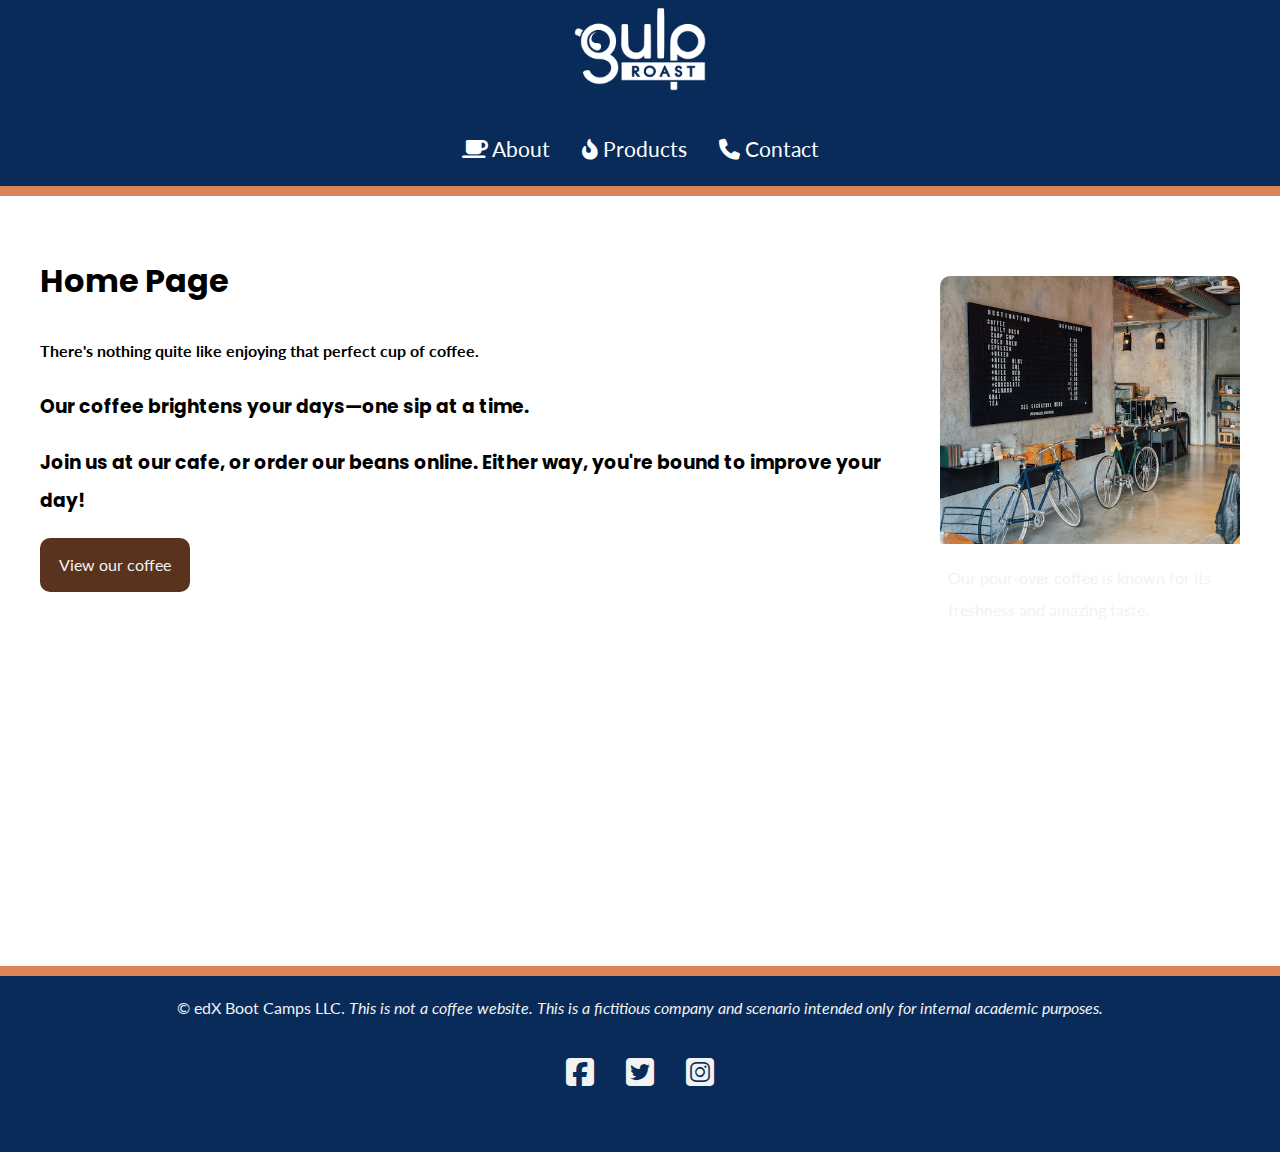
<file: index.html>
<!-- includes a few changes to the design since M09 -->
<!DOCTYPE html>
<html lang="en">
<head>
    <title>Home</title>
<link rel="preconnect" href="https://fonts.googleapis.com">
<link rel="preconnect" href="https://fonts.gstatic.com" crossorigin>
<link href="https://fonts.googleapis.com/css2?family=Lato&family=Poppins:wght@700&display=swap" rel="stylesheet">
<link rel="stylesheet" href="gulp_roast.css">
<link href="https://cdnjs.cloudflare.com/ajax/libs/font-awesome/6.6.0/css/all.min.css" rel="stylesheet">
</head>
<header>
  <nav>
    <ul>
      <li class="logo"><a href="index.html"><img src="Images/gulp-logo-light.png" alt="Gulp Roast. Click for home." /></a></li>
      <li><a href="about.html"><span aria-hidden="true" class="fa-solid fa-mug-saucer"></span> About</a></li>
      <li><a href="product.html"><span aria-hidden="true" class="fa-solid fa-fire-flame-curved"></span> Products</a></li>
      <li><a href="contact.html"><span aria-hidden="true" class="fa-solid fa-phone"></span> Contact</a></li>
    </ul>
  </nav>
</header>
<body>
<div class="main-bkgd">
  <section class="main">
    <article>
      <h1>Home Page</h1>
      <h4>There's nothing quite like enjoying that perfect cup of coffee.</h4>
      
    <h3>Our coffee brightens your days—one sip at a time.</h3>
     
    <h3>Join us at our cafe, or order our beans online. Either way, you're bound to improve your day!
    </h3>
    
      <a class="button" href="product.html">View our coffee</a>
    </article>
    <figure>
      <img src="Images/gulp-menu.jpg" alt="Making pour-over coffee at our shop." />
      <figcaption>Our pour-over coffee is known for its freshness and amazing taste.</figcaption>
    </figure>
  </section>
</div>
</body>
<footer>
  <p>&copy; edX Boot Camps LLC. <i>This is not a coffee website. This is a fictitious company and scenario intended only for internal academic purposes.</i></p>
  <ul>
    <li>
      <a href="https://facebook.com" target="_blank">
        <span aria-hidden="true" class="fa-brands fa-facebook-square"></span>
        <span class="sr-only">Facebook</span>
      </a>
    </li>
    <li>
      <a href="https://twitter.com" target="_blank">
        <span aria-hidden="true" class="fa-brands fa-twitter-square"></span>
        <span class="sr-only">Twitter</span>
      </a>
    </li>
    <li>
      <a href="https://instagram.com" target="_blank">
        <span aria-hidden="true" class="fa-brands fa-instagram-square"></span>
        <span class="sr-only">Instagram</span>
      </a>
    </li>
  </ul>
</footer>
</html>
</file>
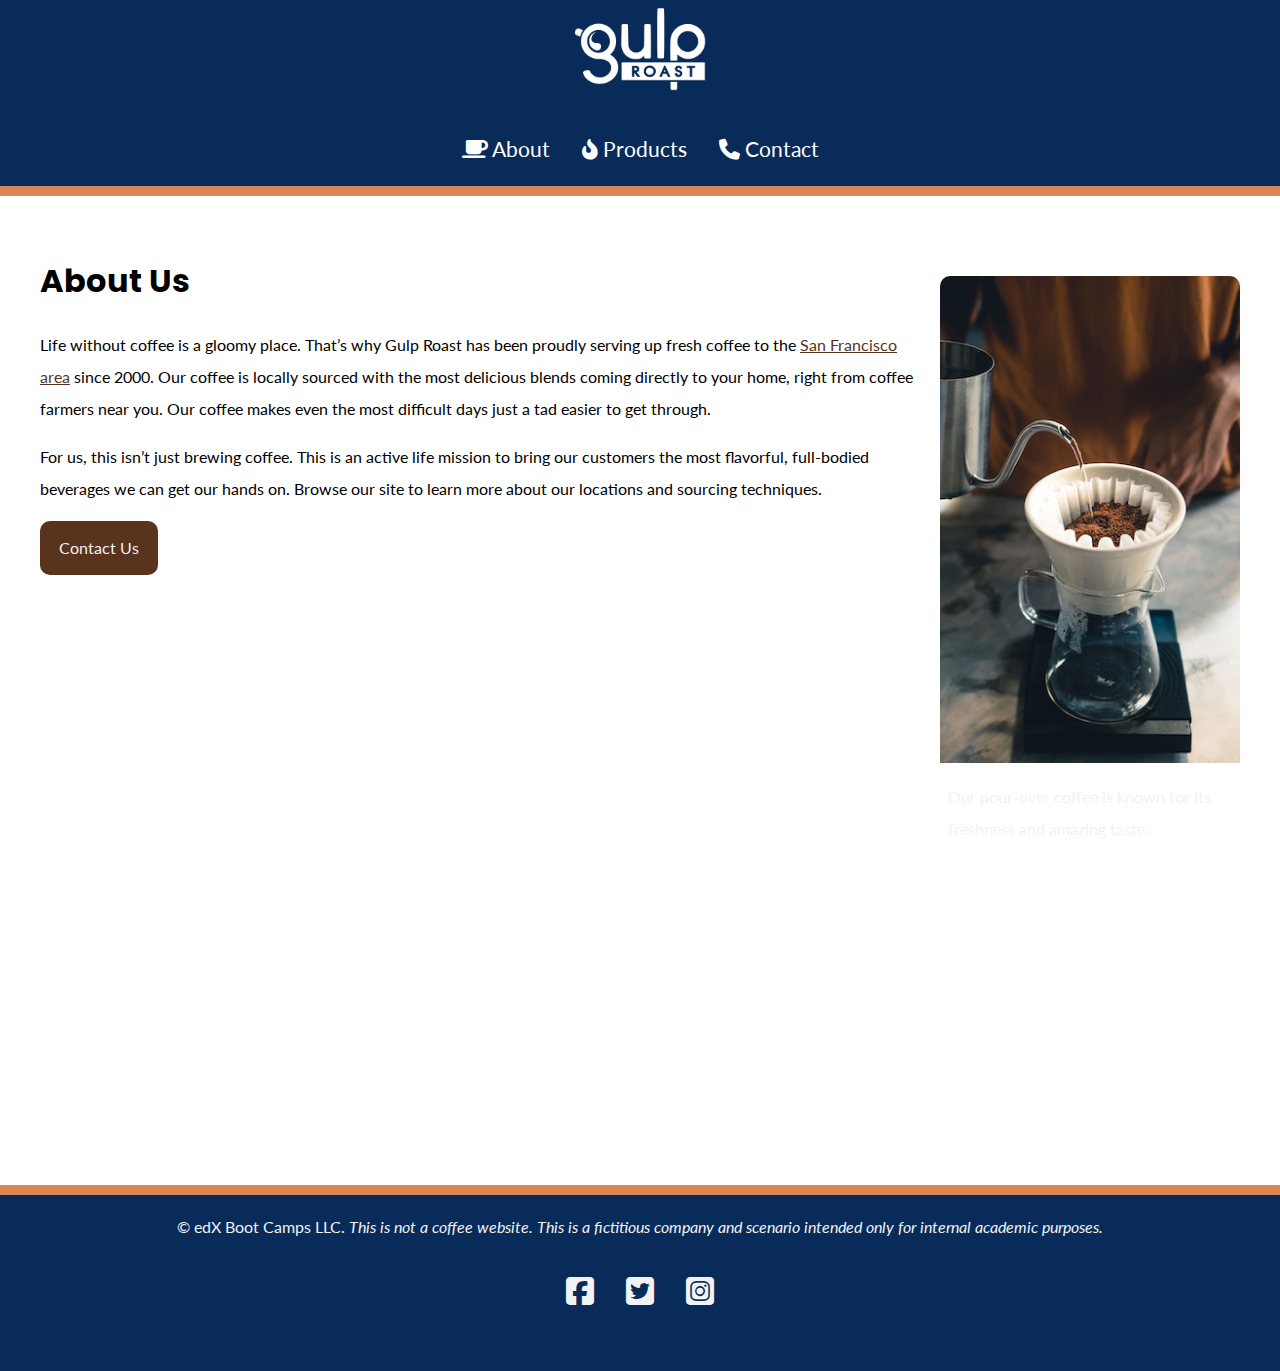
<file: about.html>
<!-- includes a few changes to the design since M09 -->
<!DOCTYPE html>
<html lang="en">
<head>
  <title> About Us</title>
<link rel="preconnect" href="https://fonts.googleapis.com">
<link rel="preconnect" href="https://fonts.gstatic.com" crossorigin>
<link href="https://fonts.googleapis.com/css2?family=Lato&family=Poppins:wght@700&display=swap" rel="stylesheet">
<link rel="stylesheet" href="gulp_roast.css">
<link href="https://cdnjs.cloudflare.com/ajax/libs/font-awesome/6.6.0/css/all.min.css" rel="stylesheet">
</head>
<header>
  <nav>
    <ul>
      <li class="logo"><a href="index.html"><img src="Images/gulp-logo-light.png" alt="Gulp Roast. Click for home." /></a></li>
      <li><a href="about.html"><span aria-hidden="true" class="fa-solid fa-mug-saucer"></span> About</a></li>
      <li><a href="product.html"><span aria-hidden="true" class="fa-solid fa-fire-flame-curved"></span> Products</a></li>
      <li><a href="contact.html"><span aria-hidden="true" class="fa-solid fa-phone"></span> Contact</a></li>
    </ul>
  </nav>
</header>
<body>
<div class="main-bkgd">
  <section class="main">
    <article>
      <h1>About Us</h1>
      <p>Life without coffee is a gloomy place. That’s why Gulp Roast has been proudly serving up fresh coffee to the <a href="https://goo.gl/maps/3rAyszfwSDx8Si2Y9" target="_blank">San Francisco area</a> since 2000. Our coffee is locally sourced with the most delicious blends coming directly to your home, right from coffee farmers near you. Our coffee makes even the most difficult days just a tad easier to get through.</p>

      <p>For us, this isn’t just brewing coffee. This is an active life mission to bring our customers the most flavorful, full-bodied beverages we can get our hands on. Browse our site to learn more about our locations and sourcing techniques.</p>

      <a class="button" href="contact.html">Contact Us</a>
    </article>
    <figure>
      <img src="Images/gulp-pouring-coffee-vertical.jpg" alt="Making pour-over coffee at our shop." />
      <figcaption>Our pour-over coffee is known for its freshness and amazing taste.</figcaption>
    </figure>
  </section>
</div>
</body>
<footer>
  <p>&copy; edX Boot Camps LLC. <i>This is not a coffee website. This is a fictitious company and scenario intended only for internal academic purposes.</i></p>
  <ul>
    <li>
      <a href="https://facebook.com" target="_blank">
        <span aria-hidden="true" class="fa-brands fa-facebook-square"></span>
        <span class="sr-only">Facebook</span>
      </a>
    </li>
    <li>
      <a href="https://twitter.com" target="_blank">
        <span aria-hidden="true" class="fa-brands fa-twitter-square"></span>
        <span class="sr-only">Twitter</span>
      </a>
    </li>
    <li>
      <a href="https://instagram.com" target="_blank">
        <span aria-hidden="true" class="fa-brands fa-instagram-square"></span>
        <span class="sr-only">Instagram</span>
      </a>
    </li>
  </ul>
</footer>
</html>
</file>
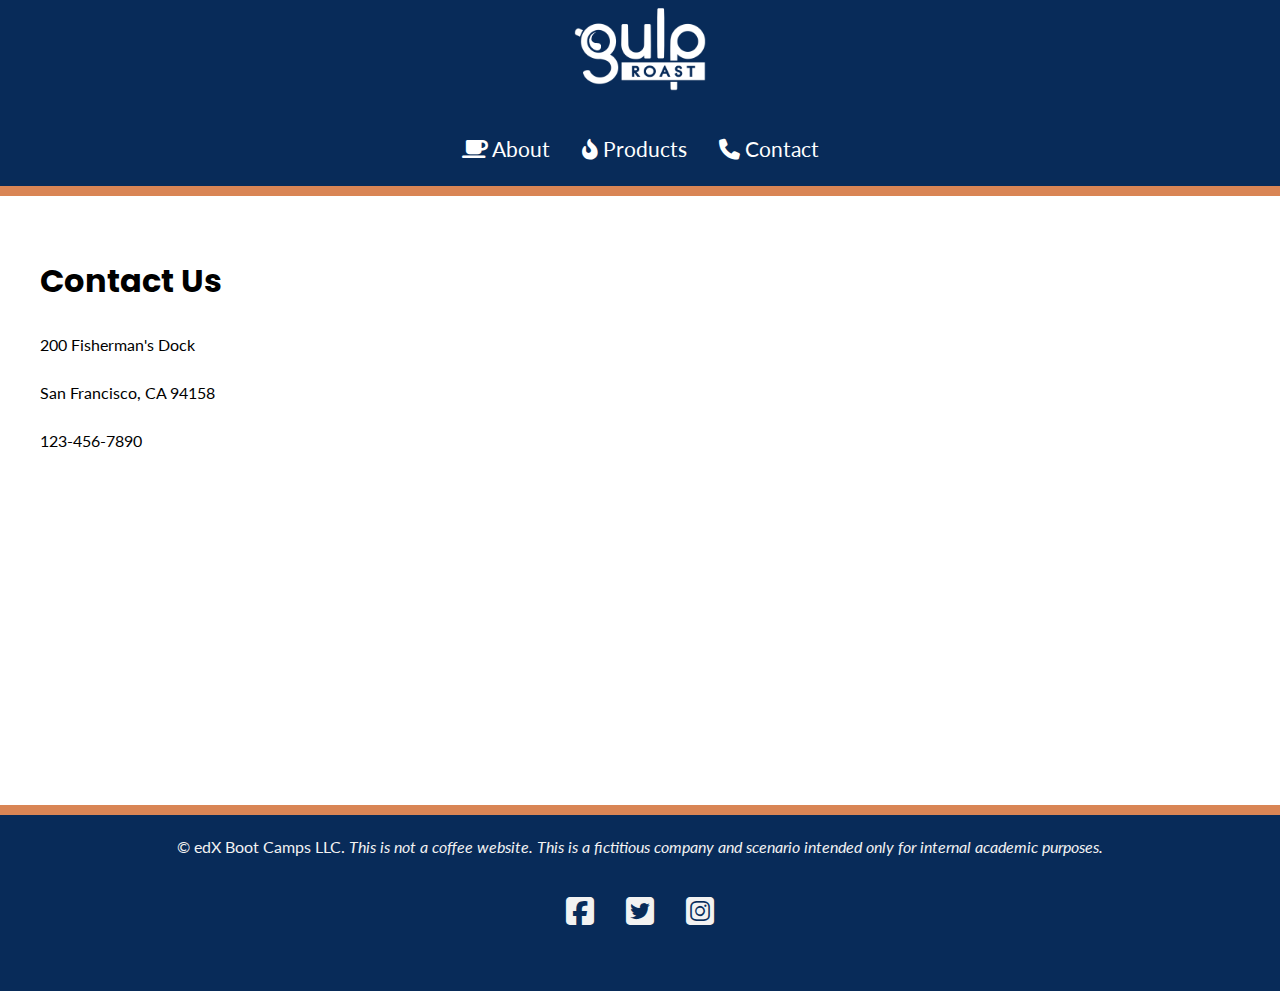
<file: contact.html>
<!-- includes a few changes to the design since M09 -->
<!DOCTYPE html>
<html lang="en">
<head>
    <title>Contact Us</title>
<link rel="preconnect" href="https://fonts.googleapis.com">
<link rel="preconnect" href="https://fonts.gstatic.com" crossorigin>
<link href="https://fonts.googleapis.com/css2?family=Lato&family=Poppins:wght@700&display=swap" rel="stylesheet">
<link rel="stylesheet" href="gulp_roast.css">
<link href="https://cdnjs.cloudflare.com/ajax/libs/font-awesome/6.6.0/css/all.min.css" rel="stylesheet">
</head>
<header>
  <nav>
    <ul>
      <li class="logo"><a href="index.html"><img src="Images/gulp-logo-light.png" alt="Gulp Roast. Click for home." /></a></li>
      <li><a href="about.html"><span aria-hidden="true" class="fa-solid fa-mug-saucer"></span> About</a></li>
      <li><a href="product.html"><span aria-hidden="true" class="fa-solid fa-fire-flame-curved"></span> Products</a></li>
      <li><a href="contact.html"><span aria-hidden="true" class="fa-solid fa-phone"></span> Contact</a></li>
    </ul>
  </nav>
</header>
<body>
<div class="main-bkgd">
  <section class="main">
    <article>
      <h1>Contact Us</h1>
      <p>200 Fisherman's Dock</p>
      <p>San Francisco, CA 94158</p>
      <p>123-456-7890</p>
      </article>
  </section>
</div>
</body>
<footer>
  <p>&copy; edX Boot Camps LLC. <i>This is not a coffee website. This is a fictitious company and scenario intended only for internal academic purposes.</i>
</p>
  <ul>
    <li>
      <a href="https://facebook.com" target="_blank">
        <span aria-hidden="true" class="fa-brands fa-facebook-square"></span>
        <span class="sr-only">Facebook</span>
      </a>
    </li>
    <li>
      <a href="https://twitter.com" target="_blank">
        <span aria-hidden="true" class="fa-brands fa-twitter-square"></span>
        <span class="sr-only">Twitter</span>
      </a>
    </li>
    <li>
      <a href="https://instagram.com" target="_blank">
        <span aria-hidden="true" class="fa-brands fa-instagram-square"></span>
        <span class="sr-only">Instagram</span>
      </a>
    </li>
  </ul>
</footer>
</html>
</file>
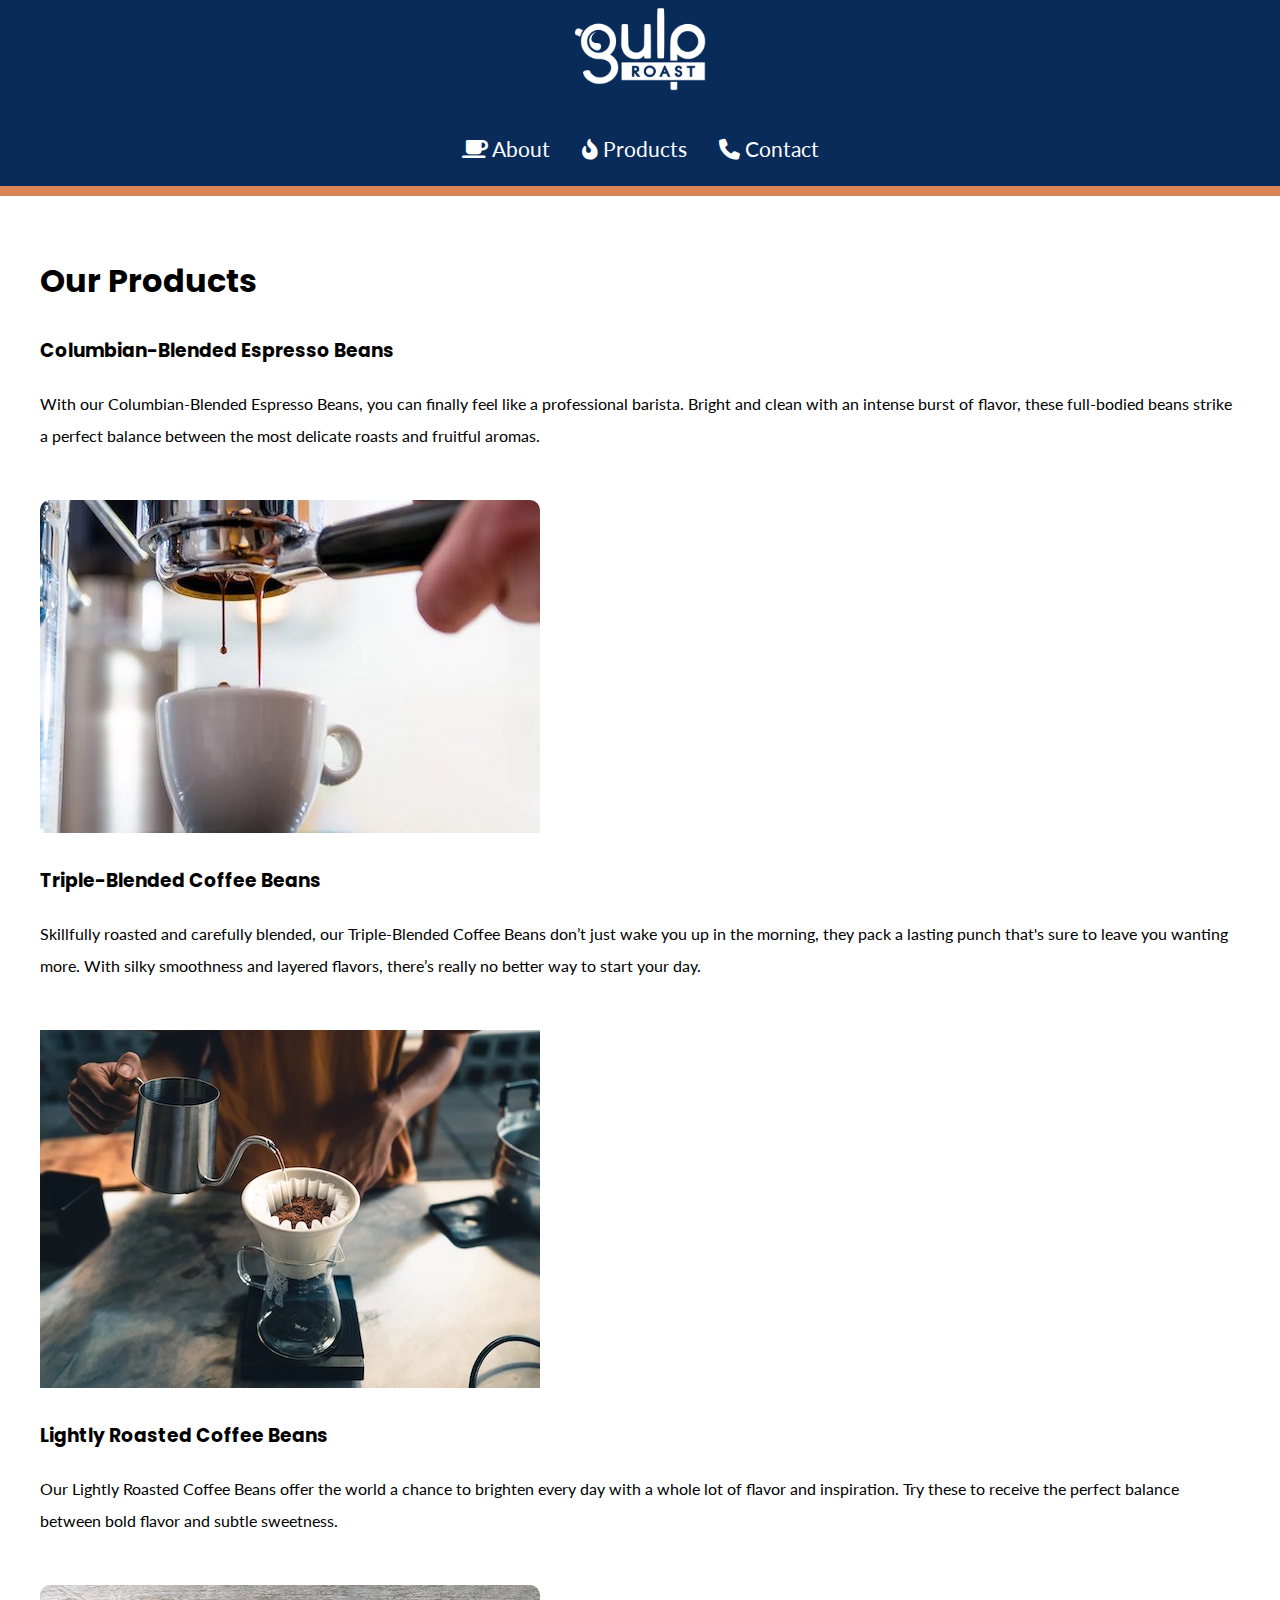
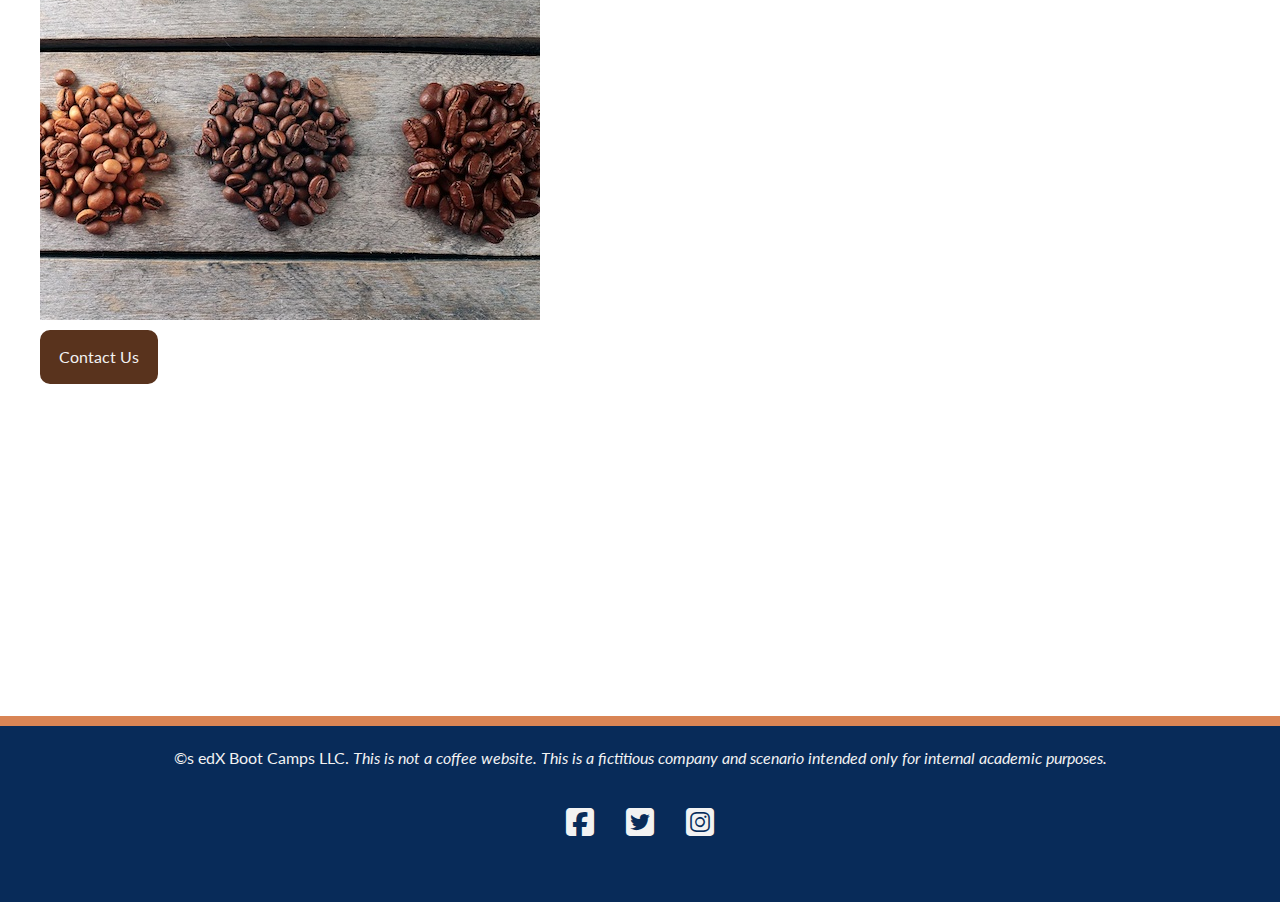
<file: product.html>
<!-- includes a few changes to the design since M09 -->
<!DOCTYPE html>
<html lang="en">
<head>
  <title>Our Products</title>
<link rel="preconnect" href="https://fonts.googleapis.com">
<link rel="preconnect" href="https://fonts.gstatic.com" crossorigin>
<link href="https://fonts.googleapis.com/css2?family=Lato&family=Poppins:wght@700&display=swap" rel="stylesheet">
<link rel="stylesheet" href="gulp_roast.css">
<link href="https://cdnjs.cloudflare.com/ajax/libs/font-awesome/6.6.0/css/all.min.css" rel="stylesheet">
</head>
<header>
  <nav>
    <ul>
      <li class="logo"><a href="index.html"><img src="Images/gulp-logo-light.png" alt="Gulp Roast. Click for home." /></a></li>
      <li><a href="about.html"><span aria-hidden="true" class="fa-solid fa-mug-saucer"></span> About</a></li>
      <li><a href="product.html"><span aria-hidden="true" class="fa-solid fa-fire-flame-curved"></span> Products</a></li>
      <li><a href="contact.html"><span aria-hidden="true" class="fa-solid fa-phone"></span> Contact</a></li>
    </ul>
  </nav>
</header>
<body>
<div class="main-bkgd">
  <section class="main">
    
      <h1>Our Products</h1>
      <div class="card"> 
        <h3>Columbian-Blended Espresso Beans</h3>
      <p>With our Columbian-Blended Espresso Beans, you can finally feel like a professional barista. Bright and clean with an intense burst of flavor, these full-bodied beans strike a perfect balance between the most delicate roasts and fruitful aromas.
    </p>
    <figure>
      <img src="Images/gulp-espresso.jpg" alt="Columbian-Blended Espresso Beans." />
    </figure>
  </div>
  <div class="card">
    <h3>Triple-Blended Coffee Beans</h3>
      <p>Skillfully roasted and carefully blended, our Triple-Blended Coffee Beans don’t just wake you up in the morning, they pack a lasting punch that's sure to leave you wanting more. With silky smoothness and layered flavors, there’s really no better way to start your day.
    </p>
    <figure></figure>
      <img src="Images/gulp-pouring-coffee-horizontal.jpg" alt="Triple-Blended Coffee Beans." />
    </figure>
  </div>
 <div class="card"> <h3>Lightly Roasted Coffee Beans</h3>
    <p>Our Lightly Roasted Coffee Beans offer the world a chance to brighten every day with a whole lot of flavor and inspiration. Try these to receive the perfect balance between bold flavor and subtle sweetness. 
  </p><figure>
    <img src="Images/gulp-coffee-beans.jpg" alt="Lightly roasted Coffee beans." />
    </figure>
  </div>
      <a class="button" href="contact.html">Contact Us</a>  
  </section>
</div>
</body>
<footer>
  <p>&copy;s edX Boot Camps LLC. <i>This is not a coffee website. This is a fictitious company and scenario intended only for internal academic purposes.</i>
  </p>
  <ul>
    <li>
      <a href="https://facebook.com" target="_blank">
        <span aria-hidden="true" class="fa-brands fa-facebook-square"></span>
        <span class="sr-only">Facebook</span>
      </a>
    </li>
    <li>
      <a href="https://twitter.com" target="_blank">
        <span aria-hidden="true" class="fa-brands fa-twitter-square"></span>
        <span class="sr-only">Twitter</span>
      </a>
    </li>
    <li>
      <a href="https://instagram.com" target="_blank">
        <span aria-hidden="true" class="fa-brands fa-instagram-square"></span>
        <span class="sr-only">Instagram</span>
      </a>
    </li>
  </ul>
</footer>
</html>
</file>
<file: gulp_roast.css>
body {
    background-color: #082B59;
    margin: 0;
    padding: 0;
    font-family: 'Lato', sans-serif;
    line-height: 2;
  }
  h1, h2, h3 {
    font-family: 'Poppins', sans-serif;
  }
  h1 {
    font-size: 2rem;
    margin-bottom: 0;
  }
  /* make images flexible */
  img {
    max-width: 100%;
    height: auto;
  }
  a {
    color: #59331d;
  }
  a:hover {
    text-decoration: none;
  }
  header {
    border-bottom: 10px solid #d98555;
  }
  /* navbar styling */
  nav ul {
    padding: 0;
    margin: 0;
    list-style-type: none;
    display: flex;
    flex-flow: row wrap;
    justify-content: center;
  }
  nav li {
    margin: 0 1rem 1rem 1rem;
    font-size: 1.3rem;
  }
  /* max width on the image in pixels */
  nav .logo img {
    max-width: 150px;
  }
  /* flex basis on the image container, li */
  nav .logo {
    flex-basis: 100%;
    text-align: center;
  }
  nav a {
    color: white;
    text-decoration: none;
    display: block;
  }
  nav a:hover {
    color: #d98555;
  }
  /* establishes a white background */
  .main-bkgd {
    background: #ffffff url(https://assets.codepen.io/6306176/gulp-bean-bkgd.jpg) repeat-x bottom;
    padding-bottom: 300px;
  }
  /* sits inside of the white background, centered */
  .main {
    max-width: 1200px;
    margin: 0 auto;
    padding: 2rem;
    display: flex;
    flex-flow: row wrap;
    justify-content: space-between;
  }
  article {
    flex-basis: 73%;
  }
  figure {
    margin: 3rem 0 0 0;
    flex-basis: 25%;
    background-color: #ffffff;
    border-radius: 10px;
  }
  figure img {
    border-top-left-radius: 10px;
    border-top-right-radius: 10px;
  }
  figcaption {
    color: #f2f2f2;
    padding: 0.5rem;
  }
  .button {
    display: inline-block;
    background-color: #59331D;
    border-radius: 10px;
    padding: 0.5rem 1rem;
    margin: 0;
    color: #f2f2f2;
    text-decoration: none;
    border: 3px solid #59331d;
  }
  .button:hover {
    background-color: #f2f2f2;
    color: #59331d;
  }
  footer {
    color: #f2f2f2;
    text-align: center;
    border-top: 10px solid #d98555;
  }
  footer ul {
    list-style-type: none;
    padding: 0;
    margin: 0;
    display: flex;
    flex-flow: row wrap;
    justify-content: center;
  }
  footer a {
    color: #f2f2f2;
    font-size: 2rem;
    display: block;
    margin: 0 1rem 3rem 1rem;
  }
  .main{}

 @media screen and (max-width: 600px) { 
.main {
  display: flex;
  flex-direction: column;
  img {
    max-width: 100%vw;
    height: auto;
  }
 }
}

 @media screen and (max-width: 900px) { 
  .main {
    display: flex;
    flex-direction: column;
    img {
      max-width: 100%vw;
      height: auto;
    }
  }
}
</file>
